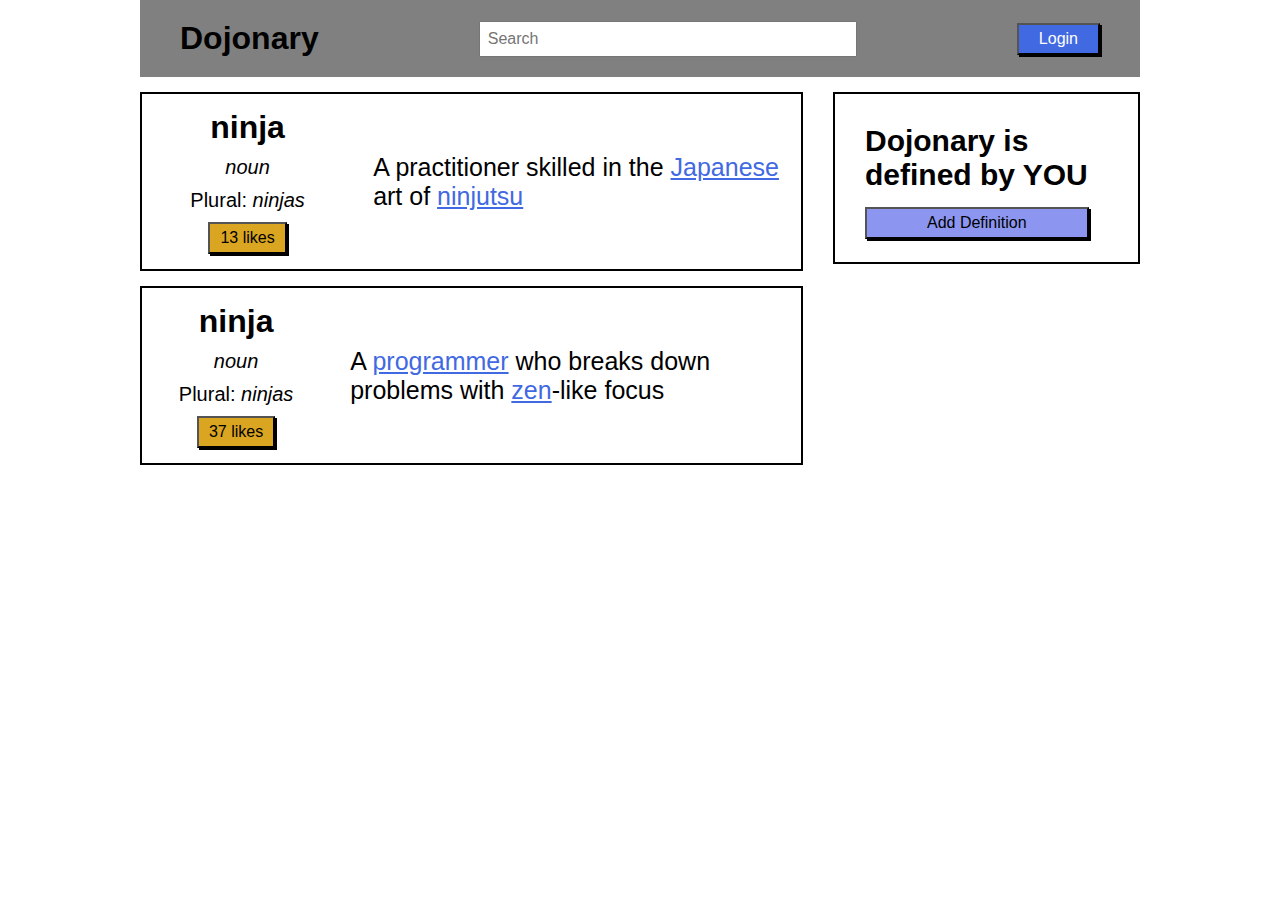
<file: Button_Clicker/Button_Clicker.html>
<!DOCTYPE html>
<html lang="en">
<head>
    <meta charset="UTF-8">
    <meta http-equiv="X-UA-Compatible" content="IE=edge">
    <meta name="viewport" content="width=device-width, initial-scale=1.0">
    <title>Dojonary</title>
    <link rel="stylesheet" href="style.css">
    <script defer src="script.js"></script>
</head>
<body>
    <div class="container">

        <!-- Nav Bar -->
        <div class="nav-bar">
            <h1 class="header">Dojonary</h1>
            <input class="search-bar" type="text" name="search_bar" placeholder="Search">
            <button class="login" onclick="changeText(this)">Login</button>
        </div>
        <div class="boxes">
            <div class="definitions">
                <!-- Top Definition -->
                <div class="ninja">
                    <div class="details">
                        <h1>ninja</h1>
                        <p><em>noun</em></p>
                        <p>Plural: <em>ninjas</em></p>
                        <button class="likes" onclick="alert('Ninja was liked')">13 likes</button>
                    </div>
                    <p class="def">A practitioner skilled in the <a href="#">Japanese</a> art of <a href="#">ninjutsu</a></p>
                </div>
        
                <!-- Bottom Definition -->
                <div class="ninja">
                    <div class="details">
                        <h1>ninja</h1>
                        <p><em>noun</em></p>
                        <p>Plural: <em>ninjas</em></p>
                        <button class="likes" onclick="alert('Ninja was liked')">37 likes</button>
                    </div>
                    <p class="def">A <a href="#">programmer</a> who breaks down problems with <a href="#">zen</a>-like focus</p>
                </div>
            </div>

            <!-- Side Box -->
            <div class="add-def-box">
                <div class="side-box">
                    <h2>Dojonary is defined by YOU</h2>
                    <button class="add-definition" onclick="hide(this)">Add Definition</button>
                </div>
            </div>
        </div>
    </div>
</body>
</html>
</file>
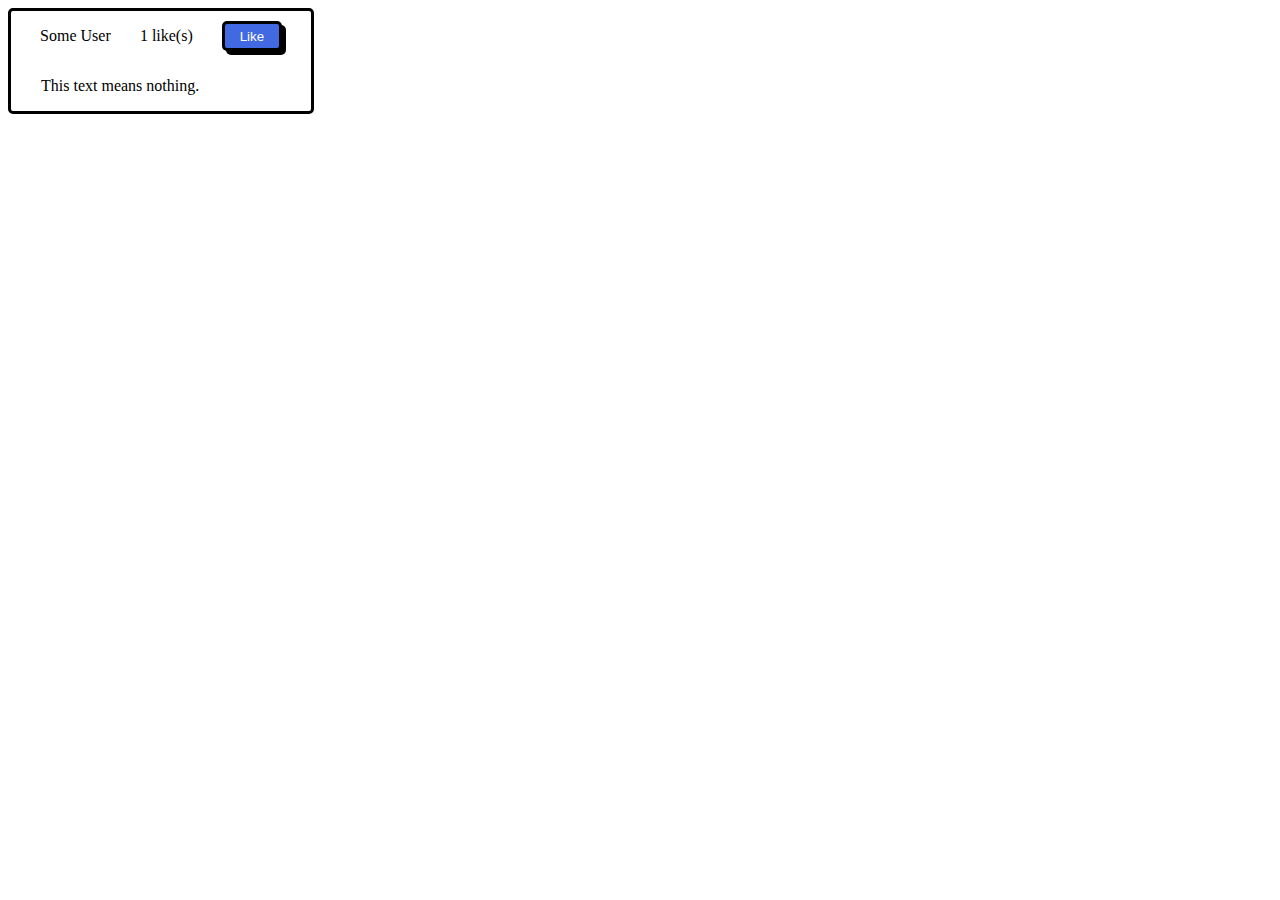
<file: Likes/Likes_PT1.html>
<!DOCTYPE html>
<html lang="en">
<head>
    <meta charset="UTF-8">
    <meta http-equiv="X-UA-Compatible" content="IE=edge">
    <meta name="viewport" content="width=device-width, initial-scale=1.0">
    <title>Likes</title>
    <link rel="stylesheet" href="style_PT1.css">
    <script defer src="script_PT1.js"></script>
</head>
<body>
    <div class="container">
        <div class="user">
            <p class="name">Some User</p>
            <p id="counter">1 like(s)</p>
            <button onclick="add1()">Like</button>
        </div>
        <div class="filler">
            <p>This text means nothing.</p>
        </div>
    </div>
</body>
</html>
</file>
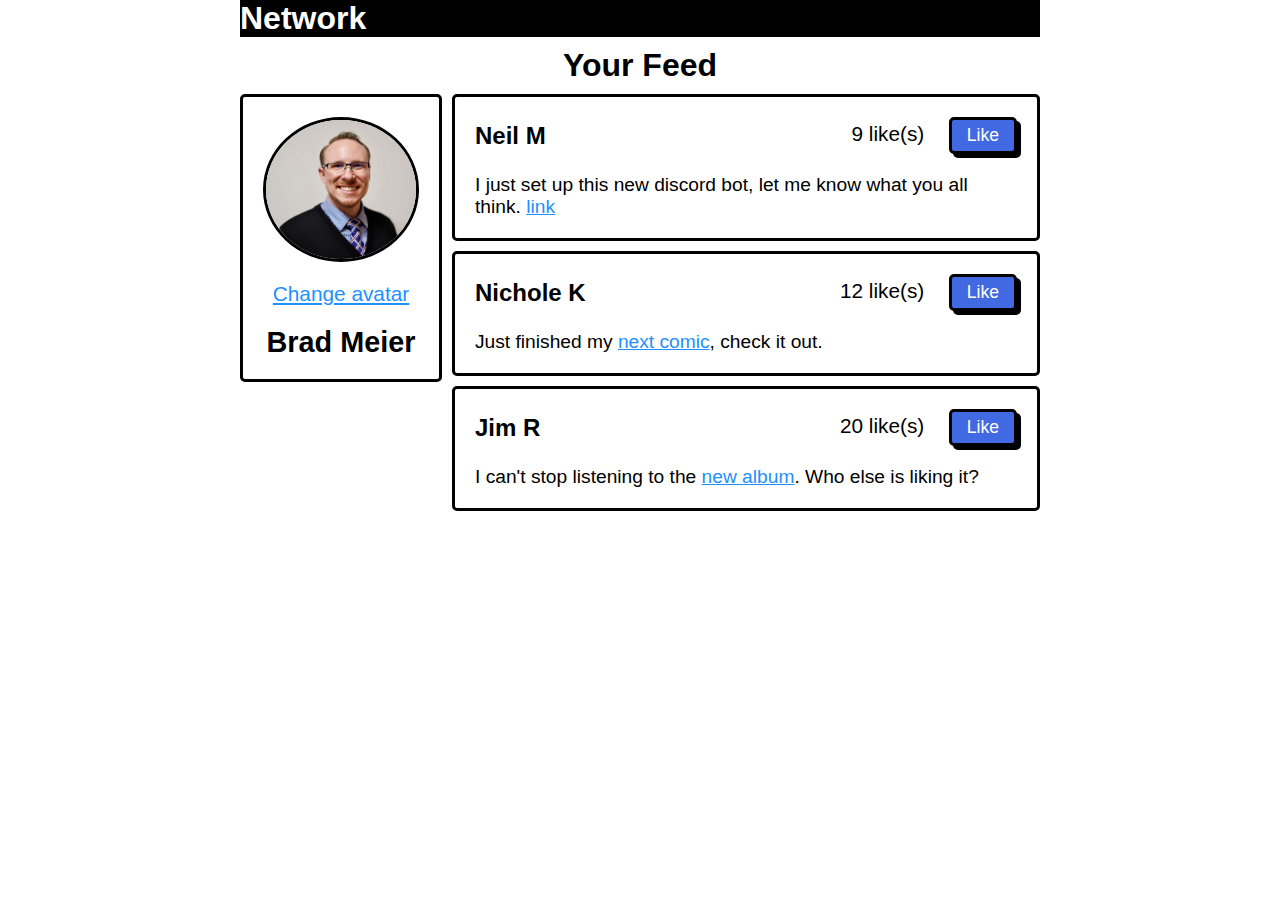
<file: Likes/Likes_PT2.html>
<!DOCTYPE html>
<html lang="en">
<head>
    <meta charset="UTF-8">
    <meta http-equiv="X-UA-Compatible" content="IE=edge">
    <meta name="viewport" content="width=device-width, initial-scale=1.0">
    <title>Likes</title>
    <link rel="stylesheet" href="style_PT2.css">
    <script defer src="script_PT2.js"></script>
</head>
<body>
    <div class="container">
        <!-- Nav Bar -->

        <div class="nav">
            <h1>Network</h1>
        </div>

        <!-- Your Feed -->
        <h1 class="feed">Your Feed</h1>

        <div class="feed-container">

            <!-- Main User -->
            <div class="user-left">
                <img src="headshot.jpg" alt="my headshot">
                <a href="#">Change avatar</a>
                <h1>Brad Meier</h1>
            </div>

            <!-- Other Users -->
            <div id="user-right">
                <div class="user-box">
                    <div class="top">
                        <h2 class="name">Neil M</h2>
                        <div class="likes">
                            <span id="counter1">9 like(s)</span>
                            <button onclick="addLike1(this)">Like</button>
                        </div>
                    </div>
                        <p class="filler">I just set up this new discord bot, let me know what you all think. <a href="#">link</a></p>
                </div>
                <div class="user-box">
                    <div class="top">
                        <h2 class="name">Nichole K</h2>
                        <div class="likes">
                            <span id="counter2">12 like(s)</span>
                            <button onclick="addLike2(this)">Like</button>
                        </div>
                    </div>
                        <p class="filler">Just finished my <a href="#">next comic</a>, check it out.</p>
                </div>
                <div class="user-box">
                    <div class="top">
                        <h2 class="name">Jim R</h2>
                        <div class="likes">
                            <span id="counter3">20 like(s)</span>
                            <button onclick="addLike3(this)">Like</button>
                        </div>
                    </div>
                        <p class="filler">I can't stop listening to the <a href="#">new album</a>. Who else is liking it?</p>
                </div>
            </div>
        </div>
    </div>
</body>
</html>
</file>
<file: Button_Clicker/style.css>
*{
    margin: 0;
    padding: 0;
}

body{
    font-family: Arial, Helvetica, sans-serif;
}

a{
    color: royalblue;
}

.container{
    width: 1000px;
    margin: 0 auto;
}
/* Nav Bar */

.nav-bar{
    background-color: gray;
    display: flex;
    justify-content: space-between;
    align-items: center;
    padding: 20px;
}

.header{
    margin-left: 20px;
}

.search-bar{
    padding: 7px;
    font-size: 1rem;
    width: 360px;
}

.login{
    background-color: royalblue;
    color: white;
    box-shadow: 2px 2px black;
    margin-right: 20px;
    padding: 5px 20px;
    font-size: 1rem;
}

/* Definitions */
.boxes{
    display: flex;
    margin: 0px -15px;
}

.ninja{
    border: 2px solid black;
    display: flex;
    align-items: center;
    margin: 15px;
    justify-content: space-around;
}

.details{
    margin: 15px;
    text-align: center;
    width: 250px;
}

.details p{
    margin: 10px 20px;
    font-size: 20px;
}

.likes{
    background-color: goldenrod;
    box-shadow: 2px 2px black;
    font-size: 1rem;
    padding: 5px 10px;
}

.def{
    font-size: 25px;
    margin: 0px 20px;
}

/* Side Box */
.add-def-box{
    margin: 15px;
}

.side-box{
    border: 2px solid black;
    padding: 30px;
}

.side-box h2{
    font-size: 30px;
}

.add-definition{
    background-color: #8C96F0;
    box-shadow: 2px 2px black;
    font-size: 1rem;
    padding: 5px 60px;
    margin-top: 15px;
    margin-bottom: -10px;
}
</file>
<file: Likes/style_PT1.css>
.container{
    border: 3px solid black;
    border-radius: 5px;
    width: 300px;
}

.user{
    display: flex;
    justify-content: space-evenly;
    align-items: center;
}

.filler{
    display: flex;
    margin-left: 30px;
}

button{
    background-color: royalblue;
    color: white;
    border: 3px solid black;
    border-radius: 5px;
    box-shadow: 4px 4px black;
    height: 30px;
    width: 60px;
}
</file>
<file: Likes/style_PT2.css>
*{
    padding: 0;
    margin: 0;
}

body{
    font-family: Arial, Helvetica, sans-serif;
}

.container{
    width: 800px;
    margin: 0 auto;
}

a{
    color: dodgerblue;
}

/* Nav Bar */

.nav{
    background-color: black;
    color: white;
}

/* Your Feed */

.feed-container{
    display: flex;
    justify-content: space-between;
}
.feed{
    display: flex;
    justify-content: center;
    margin-top: 10px;
}

/* Main User */

.user-left{
    border: 3px solid black;
    border-radius: 5px;
    display: flex;
    flex-direction: column;
    justify-content: center;
    align-items: center;
    padding: 20px;
    margin-top: 10px;
    margin-bottom: 140px;
    width: auto;
}

.user-left img{
    width: 150px;
    border: 3px solid black;
    border-radius: 50%;
    background-color: white;
    margin-bottom: 20px;
}

.user-left a{
    font-size: 1.3rem;
}

.user-left h1{
    margin-top: 20px;
    font-size: 1.8rem;
}

/* Other Users */

.user-box{
    border: 3px solid black;
    border-radius: 5px;
    width: 300px;
    margin-top: 10px;
    margin-bottom: 10px;
    margin-left: 10px;
    width: auto;
    padding: 20px;
}

.top{
    display: flex;
    justify-content: space-between;
    align-items: center;
    margin-bottom: 20px;
}

span{
    font-size: 1.3rem;
}

.filler{
    font-size: 1.2rem;
}

button{
    background-color: royalblue;
    color: white;
    border: 3px solid black;
    border-radius: 5px;
    box-shadow: 4px 4px black;
    padding: 5px 15px;
    cursor: pointer;
    margin-left: 20px;
    font-size: 1.1rem;
}
</file>
